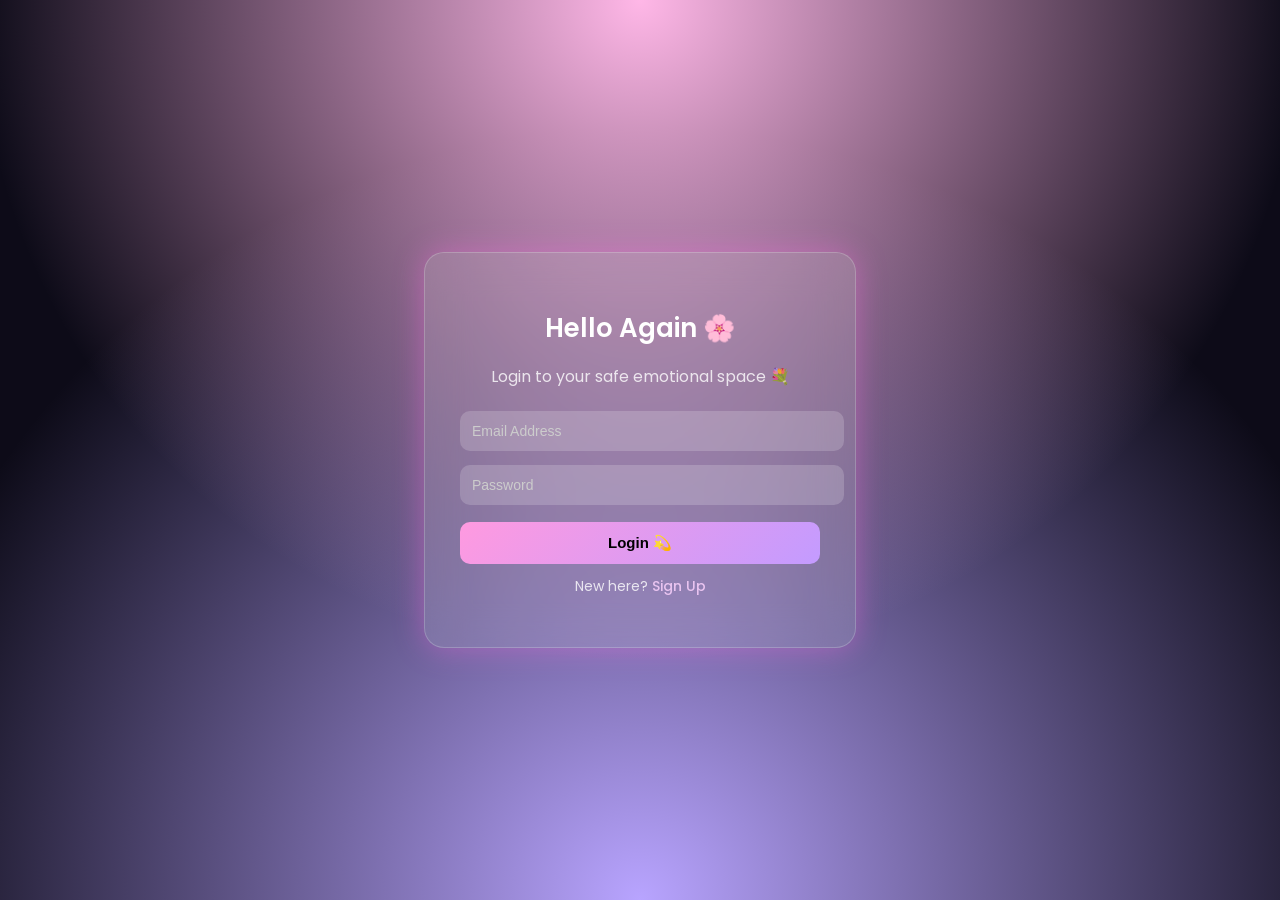
<file: pages/login.html>
<!DOCTYPE html>
<html lang="en">
<head>
<meta charset="UTF-8">
<meta name="viewport" content="width=device-width, initial-scale=1.0">
<title>Login — MoodSense ✨</title>

<link href="https://fonts.googleapis.com/css2?family=Poppins:wght@300;400;600&display=swap" rel="stylesheet">

<style>
body{
  margin:0;font-family:Poppins,sans-serif;
  background:#0d0b18;
  background-image: radial-gradient(circle at top,#ffb7e7, transparent 60%),
                    radial-gradient(circle at bottom,#b8a4ff,transparent 70%);
  color:#fff;
  display:flex;align-items:center;justify-content:center;height:100vh;
}

.card{
  background:rgba(255,255,255,0.12);
  backdrop-filter:blur(20px);
  padding:35px;width:360px;border-radius:20px;
  border:1px solid rgba(255,255,255,0.2);
  text-align:center;
  box-shadow:0 0 30px rgba(255,104,229,0.4);
}
h2{font-size:26px;font-weight:600;margin-bottom:5px;}
p{opacity:.8;margin-bottom:15px;}

input{
  width:100%;padding:12px;margin:7px 0;border:none;
  border-radius:10px;background:rgba(255,255,255,0.18);
  color:#fff;font-size:14px;outline:none;
}
input::placeholder{color:#ccc;}

button{
  margin-top:10px;width:100%;padding:12px;border:none;
  border-radius:10px;background:linear-gradient(135deg,#ff9ae0,#c39bff);
  color:#000;font-weight:600;font-size:15px;cursor:pointer;
  transition:.25s;
}
button:hover{transform:scale(1.06);}

a{color:#ffd5ff;text-decoration:none;font-weight:500;}
a:hover{text-decoration:underline;}

.sidebar{
  position:fixed;left:15px;top:50%;transform:translateY(-50%);
  display:flex;flex-direction:column;gap:18px;
}
.sidebar button{
  width:55px;height:55px;border:none;border-radius:14px;
  background:rgba(255,255,255,0.12);font-size:26px;cursor:pointer;
  backdrop-filter:blur(10px);transition:.2s;
}
.sidebar button:hover{background:#ffb7e7;color:#000;transform:scale(1.1);}
</style>

<script>
function login(){
  const email = document.getElementById("email").value;
  const pass = document.getElementById("pass").value;

  const user = JSON.parse(localStorage.getItem("moodsenseUser"));

  if(!user) return alert("No user found. Please sign up ✨");
  if(email === user.email && pass === user.pass){
    alert("Welcome back 💕");
    window.location.href="index.html";
  } else alert("Wrong login details ❌");
}
</script>
</head>

<body>

<div class="card">
  <h2>Hello Again 🌸</h2>
  <p>Login to your safe emotional space 💐</p>

  <input id="email" type="email" placeholder="Email Address">
  <input id="pass" type="password" placeholder="Password">

  <button onclick="login()">Login 💫</button>

  <p style="margin-top:12px;font-size:14px;">New here? <a href="signup.html">Sign Up</a></p>
</div>

</body>
</html>
</file>
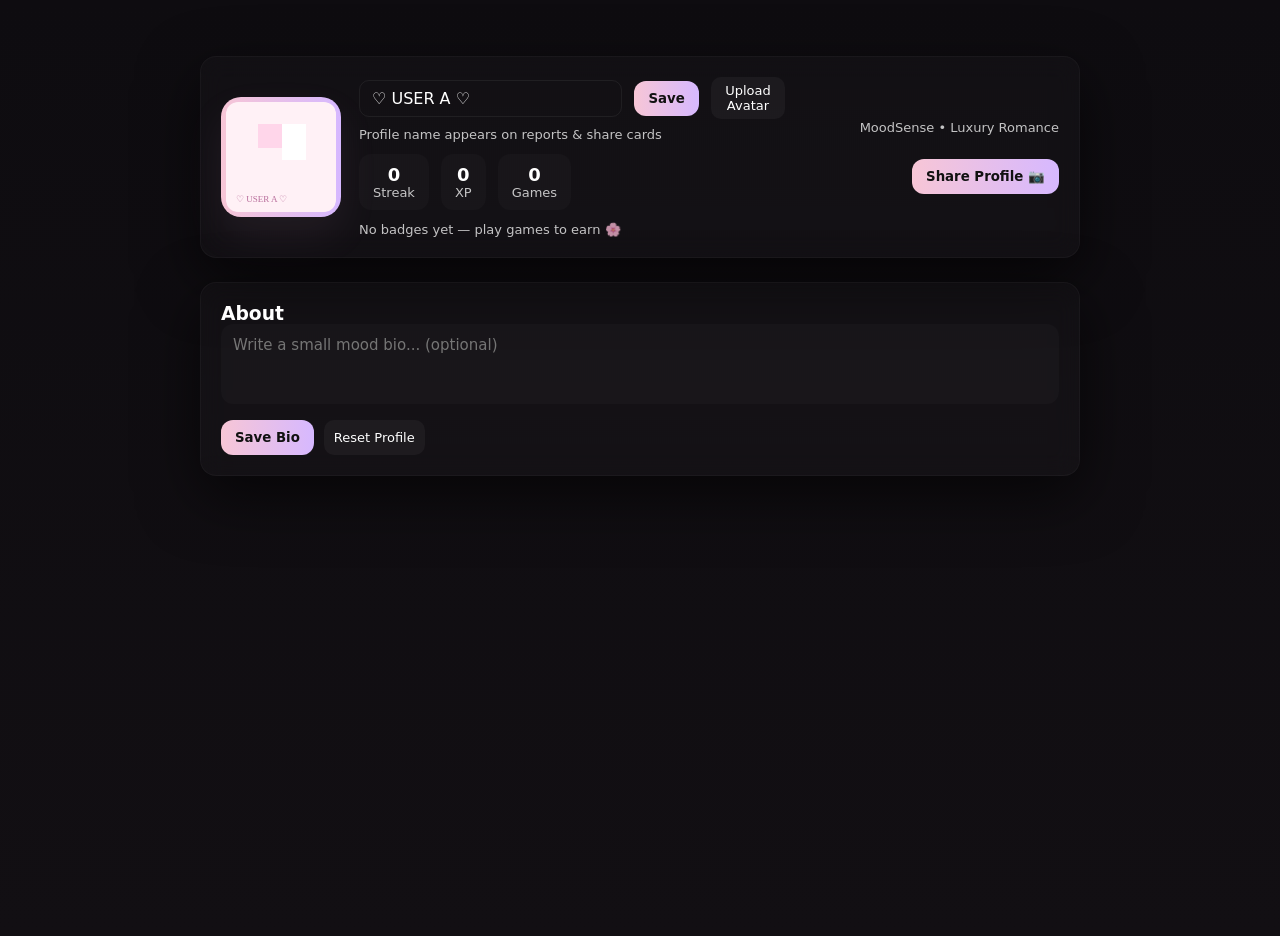
<file: pages/profile.html>
<!doctype html>
<html lang="en">
<head>
  <meta charset="utf-8"/>
  <meta name="viewport" content="width=device-width,initial-scale=1"/>
  <title>Profile — MoodSense ✨</title>

  <link rel="stylesheet" href="../css/style.css"> <!-- keep your main css -->
  <link href="https://fonts.googleapis.com/css2?family=Poppins:wght@300;400;600&family=Dancing+Script:wght@600&display=swap" rel="stylesheet">

  <style>
    /* BODY */
    body {
      background: linear-gradient(180deg,#0e0c10,#120f13);
      color:#fff;
      font-family: 'Poppins', system-ui, Segoe UI, Roboto;
      overflow-x:hidden;
    }

    /* CONTAINER */
    .container {
      max-width:920px;
      margin:36px auto;
      padding:20px;
      position:relative;
    }

    /* GLASS CARD */
    .card {
      background: rgba(255,255,255,0.02);
      border-radius:16px;
      padding:20px;
      border:1px solid rgba(255,255,255,0.03);
      box-shadow:0 20px 60px rgba(0,0,0,0.6);
      position:relative;
      backdrop-filter: blur(12px);
      margin-bottom:24px;
      transition:0.3s ease;
    }

    .card:hover { box-shadow:0 25px 70px rgba(255,200,230,0.15); }

    /* HEADER BOX */
    .head {
      display:flex;
      gap:18px;
      align-items:center;
      justify-content:space-between;
    }

    .profile-box {
      display:flex;
      gap:18px;
      align-items:center;
    }

    /* AVATAR */
    .avatar-wrap {
      width:120px;
      height:120px;
      border-radius:20px;
      overflow:hidden;
      display:flex;
      align-items:center;
      justify-content:center;
      background: linear-gradient(90deg,#f7c6d6,#d6b8ff);
      box-shadow:0 18px 40px rgba(211,150,200,0.08);
      transition:0.3s ease;
    }

    .avatar-wrap:hover {
      box-shadow:0 0 40px rgba(247,198,214,0.6);
      transform: scale(1.05);
    }

    .avatar-wrap img {
      width:110px;
      height:110px;
      object-fit:cover;
      border-radius:12px;
    }

    /* INPUTS */
    .name-input {
      background:transparent;
      border:1px solid rgba(255,255,255,0.06);
      padding:8px 12px;
      border-radius:10px;
      color:#fff;
      font-size:16px;
      font-weight:500;
    }

    .muted { opacity:.75; font-size:13px }

    /* BUTTONS */
    .btn {
      background: linear-gradient(90deg,#f7c6d6,#d6b8ff);
      color:#111;
      border:none;
      padding:10px 14px;
      border-radius:12px;
      cursor:pointer;
      font-weight:700;
      transition:0.3s ease;
    }
    .btn:hover { box-shadow:0 0 20px rgba(247,198,214,0.6); transform: translateY(-2px); }

    .small {
      padding:6px 10px;
      font-size:13px;
      border-radius:10px;
      border:none;
      cursor:pointer;
      background:rgba(255,255,255,0.04);
      color:#fff;
      transition:0.3s ease;
    }
    .small:hover { box-shadow:0 0 12px rgba(255,255,255,0.1); }

    /* STATS */
    .stats {
      display:flex;
      gap:12px;
      margin-top:12px;
    }
    .stat {
      background:rgba(255,255,255,0.02);
      padding:10px 14px;
      border-radius:12px;
      text-align:center;
      transition:0.3s ease;
    }
    .stat:hover { box-shadow:0 0 16px rgba(247,198,214,0.4); }

    /* BADGES */
    .badges {
      display:flex;
      gap:10px;
      margin-top:12px;
      flex-wrap:wrap;
    }
    .badge {
      background: linear-gradient(180deg,#fff6f9,#fff0f6);
      color:#111;
      padding:8px 10px;
      border-radius:10px;
      font-weight:700;
      box-shadow:0 8px 24px rgba(200,140,180,0.08);
      transition:0.3s ease;
    }
    .badge:hover { transform:translateY(-2px); box-shadow:0 0 16px rgba(255,200,230,0.3); }

    /* TEXTAREAS */
    textarea {
      width:100%;
      min-height:80px;
      border-radius:12px;
      padding:12px;
      background: rgba(255,255,255,0.02);
      border:none;
      color:#fff;
      font-size:15px;
      resize:none;
    }

    /* RESPONSIVE */
    @media(max-width:720px){
      .head{flex-direction:column;align-items:flex-start}
      .profile-box{flex-direction:column;align-items:flex-start}
    }
  </style>
</head>
<body>

  <div class="container">

    <!-- PROFILE CARD -->
    <div class="card head">
      <div class="profile-box">
        <div class="avatar-wrap" id="avatarWrap">
          <img id="avatarImg" alt="avatar" src="">
        </div>

        <div>
          <div style="display:flex;gap:12px;align-items:center">
            <input id="displayName" class="name-input" placeholder="♡ USER A ♡" />
            <button id="saveName" class="btn">Save</button>
            <input id="avatarFile" type="file" accept="image/*" style="display:none" />
            <button id="uploadAvatar" class="small">Upload Avatar</button>
          </div>

          <div class="muted" style="margin-top:8px">Profile name appears on reports & share cards</div>

          <div class="stats">
            <div class="stat"><div id="streakNum" style="font-weight:800;font-size:18px">0</div><div class="muted">Streak</div></div>
            <div class="stat"><div id="xpNum" style="font-weight:800;font-size:18px">0</div><div class="muted">XP</div></div>
            <div class="stat"><div id="gamesPlayed" style="font-weight:800;font-size:18px">0</div><div class="muted">Games</div></div>
          </div>

          <div class="badges" id="badges">
            <!-- dynamic badges -->
          </div>
        </div>
      </div>

      <div style="text-align:right;">
        <div class="muted">MoodSense • Luxury Romance</div>
        <div style="margin-top:24px">
          <button id="exportProfile" class="btn">Share Profile 📷</button>
        </div>
      </div>
    </div>

    <!-- ABOUT CARD -->
    <div class="card">
      <h3 style="margin-top:0">About</h3>
      <textarea id="bio" placeholder="Write a small mood bio... (optional)"></textarea>
      <div style="margin-top:12px;display:flex;gap:10px">
        <button id="saveBio" class="btn">Save Bio</button>
        <button id="resetProfile" class="small">Reset Profile</button>
      </div>
    </div>

  </div>

  <script type="module" src="../js/profile.js"></script>
</body>
</html>
</file>
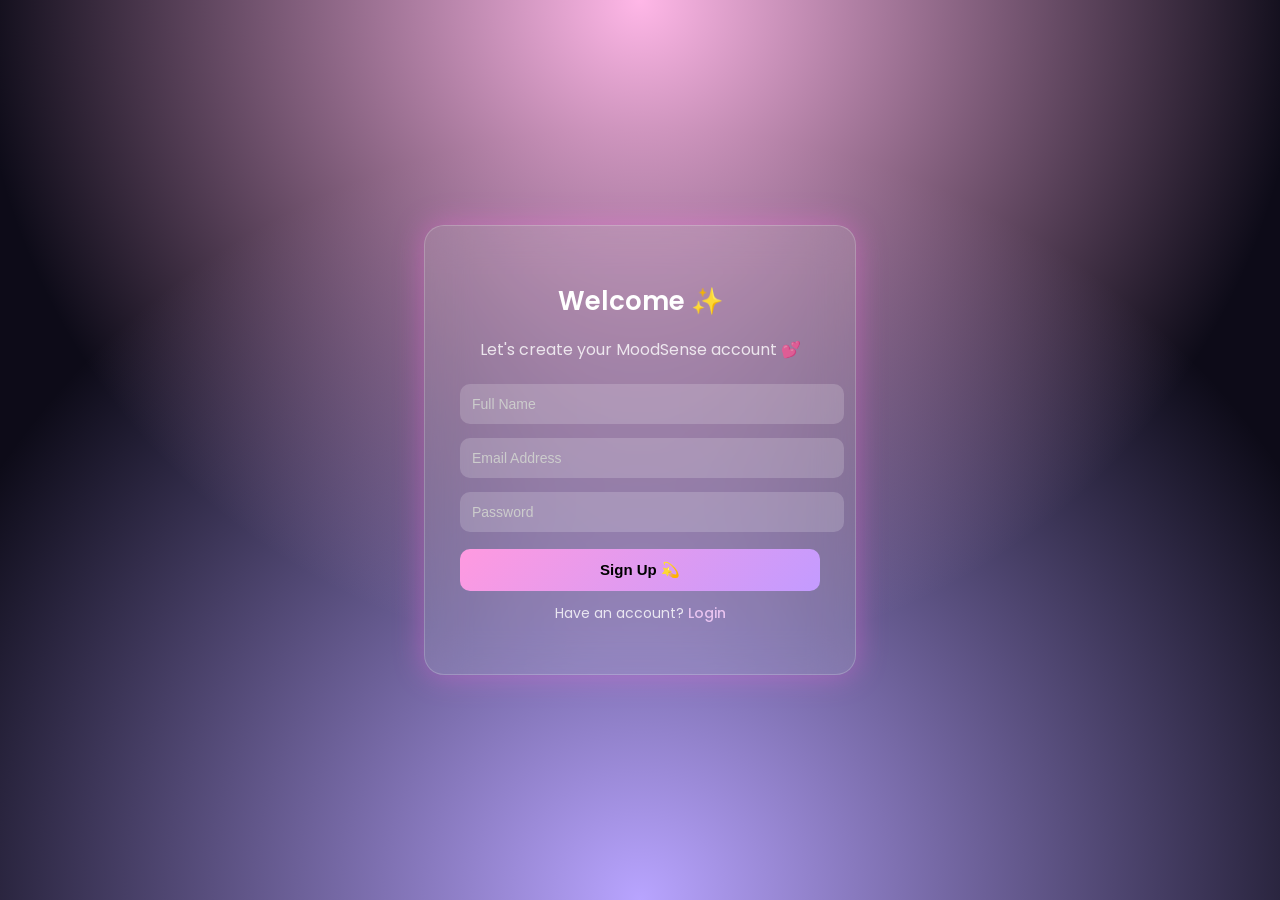
<file: pages/signup.html>
<!DOCTYPE html>
<html lang="en">
<head>
<meta charset="UTF-8">
<meta name="viewport" content="width=device-width, initial-scale=1.0">
<title>Sign Up — MoodSense ✨</title>

<link href="https://fonts.googleapis.com/css2?family=Poppins:wght@300;400;600&display=swap" rel="stylesheet">

<style>
body{
  margin:0;font-family:Poppins,sans-serif;
  background:#0d0b18;
  background-image: radial-gradient(circle at top,#ffb7e7, transparent 60%),
                    radial-gradient(circle at bottom,#b8a4ff,transparent 70%);
  color:#fff;
  display:flex;align-items:center;justify-content:center;height:100vh;
}

/* glass card */
.card{
  background:rgba(255,255,255,0.12);
  backdrop-filter:blur(20px);
  padding:35px;width:360px;border-radius:20px;
  border:1px solid rgba(255,255,255,0.2);
  text-align:center;
  box-shadow:0 0 30px rgba(255,104,229,0.4);
}
h2{font-size:26px;font-weight:600;margin-bottom:5px;}
p{opacity:.8;margin-bottom:15px;}

input{
  width:100%;padding:12px;margin:7px 0;border:none;
  border-radius:10px;background:rgba(255,255,255,0.18);
  color:#fff;font-size:14px;outline:none;
}
input::placeholder{color:#ccc;}

button{
  margin-top:10px;width:100%;padding:12px;border:none;
  border-radius:10px;background:linear-gradient(135deg,#ff9ae0,#c39bff);
  color:#000;font-weight:600;font-size:15px;cursor:pointer;
  transition:.25s;
}
button:hover{transform:scale(1.06);}

a{color:#ffd5ff;text-decoration:none;font-weight:500;}
a:hover{text-decoration:underline;}

.sidebar{
  position:fixed;left:15px;top:50%;transform:translateY(-50%);
  display:flex;flex-direction:column;gap:18px;
}
.sidebar button{
  width:55px;height:55px;border:none;border-radius:14px;
  background:rgba(255,255,255,0.12);font-size:26px;cursor:pointer;
  backdrop-filter:blur(10px);transition:.2s;
}
.sidebar button:hover{background:#ffb7e7;color:#000;transform:scale(1.1);}
</style>

<script>
function signup(){
  const name = document.getElementById("name").value;
  const email = document.getElementById("email").value;
  const pass = document.getElementById("pass").value;

  if(!name || !email || !pass) return alert("Please fill all fields 💕");

  localStorage.setItem("moodsenseUser", JSON.stringify({name,email,pass}));
  alert("Account created successfully! ✨");
  window.location.href="login.html";
}
</script>
</head>

<body>

<div class="card">
  <h2>Welcome ✨</h2>
  <p>Let's create your MoodSense account 💕</p>

  <input id="name" type="text" placeholder="Full Name">
  <input id="email" type="email" placeholder="Email Address">
  <input id="pass" type="password" placeholder="Password">

  <button onclick="signup()">Sign Up 💫</button>

  <p style="margin-top:12px;font-size:14px;">Have an account? <a href="login.html">Login</a></p>
</div>

</body>
</html>
</file>
<file: css/style.css>
/* ========== ROOT & RESET ========== */
:root {
  --mint:#4ade80;
  --mint-soft:#8bffaa;
  --neon-pink:#ff68d8;
  --purple:#8b5cf6;
  --bg-dark:#0d0f1a;
  --glass:rgba(255,255,255,.06);
  --glass-2:rgba(255,255,255,.09);
  --txt-light:#f5f7ff;
  --txt-mid:#b8c1ff;
  --blur:18px;
}

* {
  margin:0; padding:0; box-sizing:border-box;
  font-family:Inter,system-ui,-apple-system,Segoe UI;
}
body {
  background: radial-gradient(circle at 30% 20%,rgba(100,255,210,0.06),transparent 40%),
              linear-gradient(180deg,#070a12,#10121c,#0b0e15);
  color: var(--txt-light);
  min-height:100vh;
}

/* Floating soft particles */
.bg-fx {
  position:fixed;inset:0;pointer-events:none;z-index:-1;
}
.pulse-dot {
  position:absolute;
  width:18px;height:18px;border-radius:50%;
  background:var(--mint-soft);
  opacity:.2;filter:blur(12px);
  animation:pulseDot 6s infinite alternate ease;
}
@keyframes pulseDot {
  from{transform:translateY(0) scale(1)}
  to{transform:translateY(-28px) scale(1.4)}
}

/* ========== HEADER NAV ========== */
.header {
  display:flex;justify-content:space-between;align-items:center;
  padding:18px 28px;
}
.logo {
  font-size:22px;font-weight:700;
  background:linear-gradient(90deg,var(--mint-soft),var(--purple));
  -webkit-background-clip:text;color:transparent;
}
.nav a {
  margin-left:16px;
  color:var(--txt-mid);
  text-decoration:none;
  font-weight:500;
  transition:.2s;
}
.nav a:hover {
  color:var(--mint);
  text-shadow:0 0 8px var(--mint);
}

/* ========== GLASS BLOCKS ========== */
.glass-block {
  background:var(--glass);
  border:1px solid rgba(255,255,255,.07);
  backdrop-filter:blur(var(--blur));
  border-radius:18px;
  padding:26px;
  box-shadow:0 0 45px rgba(0,0,0,.4);
}

/* ========== HOME MOOD GRID ========== */
.mood-grid {
  display:grid;
  grid-template-columns:repeat(auto-fit,minmax(130px,1fr));
  gap:18px;
  margin-top:24px;
}
.mood-card {
  padding:22px;text-align:center;
  border-radius:16px;
  background:var(--glass-2);
  backdrop-filter:blur(12px);
  cursor:pointer;
  transition:.18s;
  font-weight:600;
}
.mood-card:hover {
  transform:translateY(-5px);
  box-shadow:0 0 16px var(--mint);
}

/* ========== BUTTONS ========== */
.btn {
  padding:12px 22px;
  border-radius:12px;
  font-weight:600;
  border:none;
  cursor:pointer;
  transition:.2s;
}
.btn-mint {
  background:linear-gradient(90deg,var(--mint),var(--mint-soft));
  color:#061206;
}
.btn-mint:hover {
  transform:scale(1.05);
  box-shadow:0 0 22px var(--mint-soft);
}
.btn-ghost {
  background:rgba(255,255,255,.06);
  border:1px solid rgba(255,255,255,.1);
}

/* ========== MUSIC PLAYER ========== */
.player-wrap {
  text-align:center;
  max-width:520px;
  margin:80px auto;
}
.cover-container {
  width:240px;height:240px;margin:0 auto 20px;
  border-radius:50%;overflow:hidden;
  box-shadow:0 0 45px rgba(140,255,220,.35);
}
.cover-container img {
  width:100%;height:100%;object-fit:cover;
}
.rotate {
  animation:spin 8s linear infinite;
}
@keyframes spin {from{transform:rotate(0)} to{transform:rotate(360deg)}}

.track-title {
  font-size:20px;font-weight:700;margin-top:6px;
}
.track-artist {
  font-size:14px;color:var(--txt-mid);margin-bottom:12px;
}
.controls {
  display:flex;justify-content:center;gap:18px;margin-top:12px;
}
.ctrl {
  background:rgba(255,255,255,.08);
  padding:12px 18px;border-radius:10px;
  cursor:pointer;border:none;font-size:18px;
}
.ctrl:hover {
  background:rgba(255,255,255,.14);
}

/* ========== BOTTOM MINI PLAYER ========== */
.bottom-player {
  position:fixed;bottom:12px;left:50%;
  transform:translateX(-50%);
  width:92%;
  padding:12px;
  background:rgba(0,0,0,.55);
  backdrop-filter:blur(14px);
  border-radius:14px;
  display:flex;align-items:center;gap:12px;
}
.bp-cover {
  width:52px;height:52px;border-radius:8px;object-fit:cover;
}
.bp-meta { flex:1 }
.bp-title { font-size:14px;font-weight:600 }
.bp-btn {
  background:rgba(255,255,255,.08);border:none;
  padding:8px 12px;border-radius:10px;font-size:18px;
}

/* ========== FORMS ========== */
input,textarea {
  width:100%;padding:12px;border-radius:12px;
  background:rgba(255,255,255,.06);
  border:1px solid rgba(255,255,255,.1);
  color:#fff;outline:none;
}

/* Smaller screens */
@media(max-width:600px){
  .player-wrap{padding:0 14px}
}

/* Vinyl + Needle */
.vinyl-box {
  position: relative;
  display:flex;
  justify-content:center;
  align-items:center;
  margin-bottom:12px;
}

.cover-3d {
  width:240px;
  height:240px;
  border-radius:50%;
  object-fit:cover;
  box-shadow:0 0 35px #66ffdd50;
}
.rotating {animation:spin 7s linear infinite;}

@keyframes spin {
  from{transform:rotate(0)}
  to{transform:rotate(360deg)}
}

.needle {
  position:absolute;
  right:-50px; top:-10px;
  width:120px;height:6px;
  background:#c7ffdd;
  border-radius:4px;
  transform-origin:left center;
  transform:rotate(-22deg);
  transition:.4s ease;
  box-shadow:0 0 8px #7affc8;
}
.needle.playing {
  transform:rotate(4deg);
}

/* Visualizer Canvas */
.vis-canvas {
  width:100%;
  height:90px;
  display:block;
  margin:16px 0;
}

/* Hearts */
#hearts {
  position:fixed;
  inset:0;
  pointer-events:none;
  z-index:200;
}

/* XP Bar */
.xp-bar-bg {
  width:200px;height:8px;
  background:#273339;
  border-radius:50px;
  margin:8px auto;
}
.xp-bar {
  height:8px;border-radius:50px;
  background:linear-gradient(90deg,#4ade80,#a8ffce);
  width:0%;
  transition:width .3s ease;
}

.player-box {
  width: 360px;
  margin: auto;
  text-align: center;
  padding-top: 60px;
}

.cover {
  width: 220px;
  height: 220px;
  border-radius: 50%;
  object-fit: cover;
  margin-bottom: 15px;
  box-shadow: 0 0 25px #ff7afc;
}

.spin {
  animation: rot 6s linear infinite;
}
@keyframes rot {
  from {transform: rotate(0deg)}
  to {transform: rotate(360deg)}
}

.controls button {
  font-size: 20px;
  padding: 10px 16px;
  margin: 6px;
  border-radius: 10px;
  cursor: pointer;
}

.games-wrapper {
  width:100%;
  max-width:900px;
  margin:80px auto 100px;
  padding:10px;
}

/* Hero block */
.game-hero {
  display:flex;
  justify-content:space-between;
  align-items:center;
  padding:30px;
  border-radius:20px;
  background:rgba(255,255,255,0.05);
  box-shadow:0 20px 60px rgba(0,0,0,0.4);
  backdrop-filter:blur(15px);
  animation:floatCard 6s ease-in-out infinite alternate;
}

@keyframes floatCard {
  from { transform: translateY(0px); }
  to { transform: translateY(-8px); }
}

.hero-left h2 {opacity:.7;font-size:20px;}
.hero-left h3 {font-size:32px;margin:5px 0;}
.hero-left p {opacity:.8;margin-bottom:15px;}

.play-now-btn {
  padding:10px 22px;
  background:linear-gradient(90deg,#ff69c9,#7b5cff);
  border:none;
  border-radius:12px;
  color:white;
  font-weight:bold;
  cursor:pointer;
  box-shadow:0 0 18px rgba(150,80,255,0.6);
}
.play-now-btn:hover {transform:scale(1.05);}

.hero-img {
  width:150px;
  border-radius:20px;
  box-shadow:0 0 25px rgba(140,80,255,.4);
}

/* grid */
.games-grid {
  display:grid;
  grid-template-columns:repeat(auto-fit, minmax(160px, 1fr));
  gap:18px;
  margin-top:20px;
}

.game-card {
  text-align:center;
  padding:24px;
  background:rgba(255,255,255,0.04);
  backdrop-filter:blur(10px);
  border-radius:18px;
  box-shadow:0 8px 30px rgba(0,0,0,0.4);
  cursor:pointer;
  transition:.25s;
}
.game-card:hover {
  transform:translateY(-6px) scale(1.06);
  box-shadow:0 0 18px rgba(255,100,255,0.55);
}

/* cute emojis */
.g-emoji {
  font-size:40px;
  display:block;
  margin-bottom:6px;
  animation:bounceEmoji 2s ease-in-out infinite;
}
@keyframes bounceEmoji {
  0%,100% { transform:translateY(0); }
  50% { transform:translateY(-6px); }
}

.sectionTitle {
  text-align: center;
  margin-top: 35px;
  font-size: 22px;
  font-weight: 700;
  color: #e3b3ff;
  text-shadow: 0 0 15px #b76dff;
}

.timeline-box {
  display: flex;
  gap: 6px;
  align-items: center;
  justify-content: center;
  padding: 18px;
  background: rgba(255,255,255,0.05);
  border-radius: 14px;
  margin: 18px auto;
  max-width: 720px;
  box-shadow: 0 0 25px rgba(158,78,255,0.2);
}

.timeline-dot {
  width: 14px;
  height: 14px;
  border-radius: 50%;
  background: var(--dotColor);
  animation: popIn .5s ease forwards;
  box-shadow: 0 0 10px var(--dotColor), 0 0 25px var(--dotColor);
  transform: scale(.6);
}

@keyframes popIn {
  0% { opacity:0; transform:scale(.2); }
  100% { opacity:1; transform:scale(1); }
}

.moodDot {
  width: 14px;
  height: 14px;
  border-radius: 50%;
  position: absolute;
  animation: pulse 1.5s infinite;
  box-shadow: 0 0 12px #cc66ff;
}

#timeline {
  position: relative;
  height: 60px;
  margin-top: 30px;
}

@keyframes pulse {
  0% { transform: scale(0.9); box-shadow: 0 0 6px #ff33dd; }
  50% { transform: scale(1.3); box-shadow: 0 0 15px #cc66ff; }
  100% { transform: scale(0.9); box-shadow: 0 0 6px #ff33dd; }
}

.emptyBox {
  text-align: center;
  padding: 35px;
}

.logBtn {
  padding: 10px 18px;
  background: #b56dff;
  border-radius: 10px;
  border: none;
  cursor: pointer;
  font-size: 14px;
  color: white;
}

.emoji-timeline {
  display: flex;
  gap: 14px;
  padding: 20px;
  justify-content: center;
  flex-wrap: wrap;
  animation: fadeUp 0.6s ease;
}

.mood-bubble {
  width: 60px;
  height: 60px;
  border-radius: 18px;
  display: flex;
  align-items: center;
  justify-content: center;
  font-size: 32px;
  cursor: pointer;
  transition: transform .25s ease, box-shadow .25s ease;
  position: relative;
  background: rgba(255,255,255,0.10);
  backdrop-filter: blur(10px);
}

.mood-bubble:hover {
  transform: translateY(-6px) scale(1.12);
  box-shadow: 0 8px 20px rgba(255,255,255,.15);
}

.mood-bubble span.day {
  font-size: 12px;
  color: #fff;
  position: absolute;
  bottom: -18px;
}

@keyframes fadeUp {
  from { opacity:0; transform:translateY(20px);}
  to { opacity:1; transform:translateY(0);}
}

.history-pdf-btn {
  background: linear-gradient(90deg,#ff7dfb,#b388ff);
  padding: 10px 18px;
  border-radius: 10px;
  border: none;
  cursor: pointer;
  font-size: 14px;
  color: white;
  font-weight: 600;
  margin: 10px;
}

.history-pdf-btn:hover {
  opacity: .85;
  transform: scale(1.03);
}
</file>
